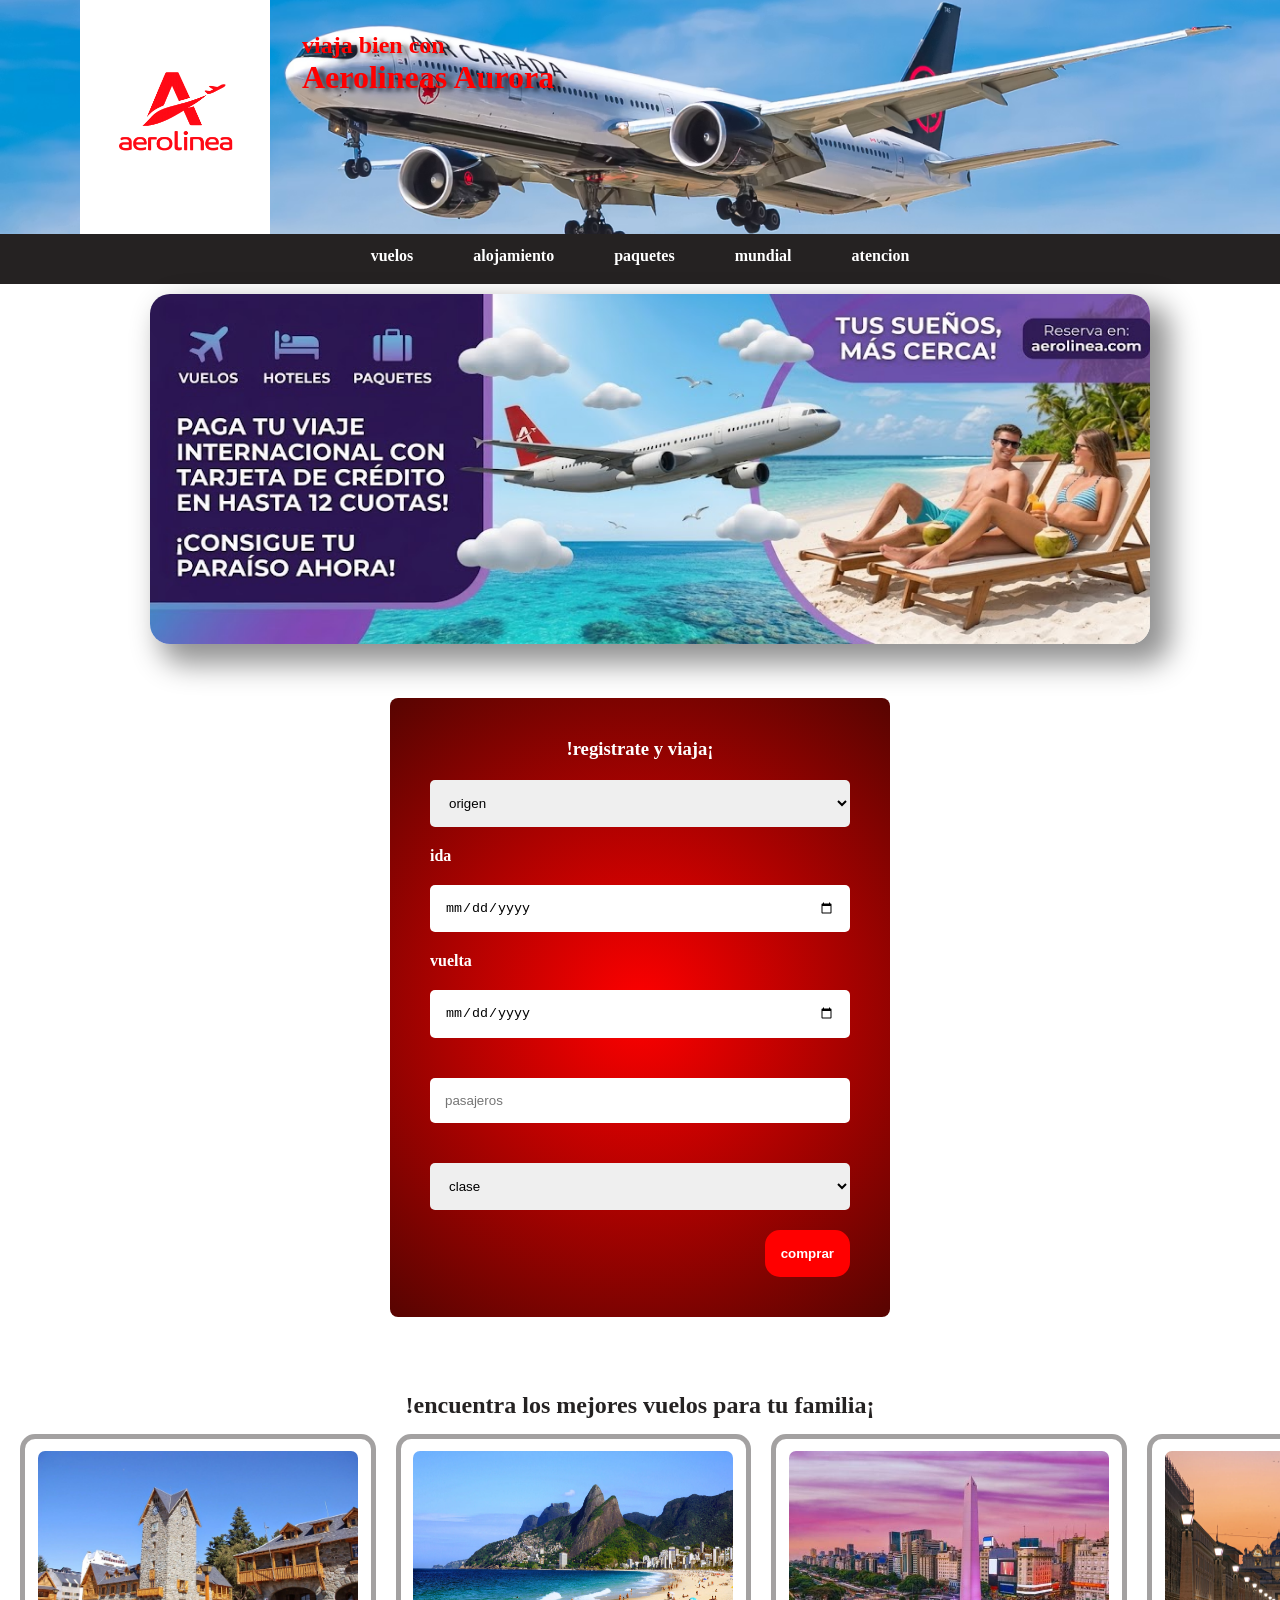
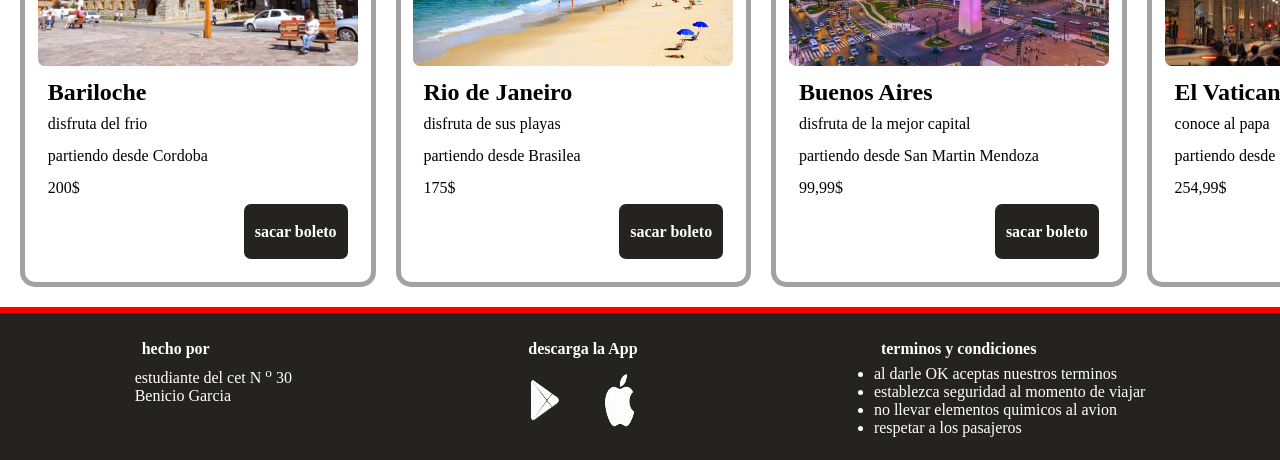
<file: index.html>
<!DOCTYPE html>
<html lang="en">

<head>
    <meta charset="UTF-8">
    <meta name="viewport" content="width=device-width, initial-scale=1.0">
    <title>aerolinea Aurora</title>
    <link rel="stylesheet" href="index.css">
  
</head>

<body >
    

   
    <header class="header-degradado">
        
        <div class="caja-logo">
            <img  src="/assets-web/logo2.png" alt="">
        </div>
        <div class="titulo-principal">
            <h2>viaja bien con</h2>
            <h1>Aerolineas Aurora</h1>
        </div>
    </header>
    <nav>
        <ul>
          <li><a href="index.html">vuelos</a></li>
            <li><a href="pagina2.html">alojamiento</a></li>
            <li><a href="pagina3.html">paquetes</a></li>
            <li><a href="pagina4.html">mundial</a></li>
           <li><a href="pagina5.html">atencion</a></li> 
        </ul>
    </nav>
<section>
    <main>
  <div class="anuncio">
            <img class="imagen-anuncio" src="assets-web/anuncio2.jpg" alt="">
        </div>

            <section class="formulario">

        <form action="get">
               
                   
                        <div>
                            <h3 class="h3-form">!registrate y viaja¡</h3>
                        </div>
                        <div>
                            <div>
                                <select class="inscribir" name="origen" id="provincia">
                                    <option value="">origen</option>
                                    <option value="BA">Buenos Aires</option>
                                    <option value="BR">Bariloche</option>
                                    <option value="SF">Santa Fe</option>
                                    <option value="CB">Cordoba</option>
                                    <option value="VM">Viedma</option>
                                    <option value="NQ">Neuquen</option>
                                </select>
                            </div>
                            <div>
                                <label for="fecha-ida">ida</label>
                                <input class="inscribir" type="date" id="fecha-ida" name="ida" min="2026-01-01" >
                                <label for="fecha-ida">vuelta</label>
                                <input class="inscribir" type="date" id="fecha-vuelta" name="vuelta" min="2026-01-01">
                            </div>

                            <div>
                                <input class="inscribir" type="number" id="boletos" name="boletos" min="1"
                                    placeholder="pasajeros">
                            </div>
                            <div>
                                <select class="inscribir" class="inscribir" name="calidad" id="clase">
                                    <option value="">clase</option>

                                    <option value="economica">economica</option>
                                    <option value="media">media</option>
                                    <option value="media">premiun</option>
                                </select>
                            </div>
                            <div class="caja-boton-form" >
                                <input class="btn-form" type="submit" id="boton" name="comprar" value="comprar">

                            </div>
        </form>
       </section>



      

        <section class="caja-card">
            <div class="h2-img">
                <h2>!encuentra los mejores vuelos para tu familia¡</h2>
            </div >
            <div class="conteiner-card">
                <article class="card">
                    <img  class="img-card" src="assets-web/bariloche.jpg" alt="">
                    <div class="card-text">
                        
                        <h2>Bariloche</h2>

                        <P>disfruta del frio</P>
                        <p>partiendo desde Cordoba</p>
                        <p>200$</p>
                    
                    <div class="card-btn">
                    <a  href="" class="boton">sacar boleto</a>
                    </div>
                    </div >
                </article>

                <article class="card" >
                    <img class="img-card" src="assets-web/rio de janeiro.webp" alt="">
                    <div class="card-text">
                        <h2>Rio de Janeiro</h2>

                        <p>disfruta de sus playas</p>
                        <p>partiendo desde Brasilea</p>

                        <p>175$</p>
                    
                    <div class="card-btn">
                    <a href="" class="boton">sacar boleto</a>
                    </div>
                    </div>
                </article >

                <article class="card">
                    <img class="img-card" src="assets-web/BN.jpg" alt="">
                    <div  class="card-text">
                        <h2>Buenos Aires</h2>

                        <p>disfruta de la mejor capital</p>
                        <p>partiendo desde San Martin Mendoza</p>
                        <p>99,99$</p>
                   <div class="card-btn">
                    <a href=""  class="boton">sacar boleto</a>
                    </div>
                     </div>
                </article>

                    <article class="card">
                    <img class="img-card" src="assets-web/el vaticano.webp" alt="">
                    <div  class="card-text">
                        <h2>El Vaticano</h2>

                        <p>conoce al papa </p>
                        <p>partiendo desde madrid</p>
                        <p>254,99$</p>
                   <div class="card-btn">
                    <a href=""  class="boton">sacar boleto</a>
                    </div>
                     </div>
                </article>

                 <article class="card">
                    <img class="img-card" src="assets-web/cusco.jpg" alt="">
                    <div  class="card-text">
                        <h2>Cusco</h2>

                        <p>ve a mirar las famosas cerros de colores </p>
                        <p>partiendo desde punta arenas</p>
                        <p>99,99$</p>
                   <div class="card-btn">
                    <a href=""  class="boton">sacar boleto</a>
                    </div>
                     </div>
                </article>
                
            </div>
        </section>

    </main>

    </div>

    <footer>
        <section class="foot">
            <div>
                <p class="title-footer">hecho por</p>
                <div>
                    <p>estudiante del cet N <sup>o</sup> 30</p>
                    <p>Benicio Garcia</p>
                </div>
            </div>
            <div>
                <p class="title-footer"> descarga la App</p>

                <div  class="caja-foot-img" >
                    <img class="foot-img" src="assets-web/play white.png" alt="">
                    <img class="foot-img" src="assets-web/logo aple white.png" alt="">

                </div>
            </div>
            <div>
                <p class="title-footer">terminos y condiciones</p>
                <div>
                    <ul>
                        <li>al darle OK aceptas nuestros terminos</li>
                        <li>establezca seguridad al momento de viajar</li>
                        <li>no llevar elementos quimicos al avion</li>
                        <li>respetar a los pasajeros</li>
                    </ul>
                </div>
            </div>

        </section>
    </footer>
</body>

</html>
</file>
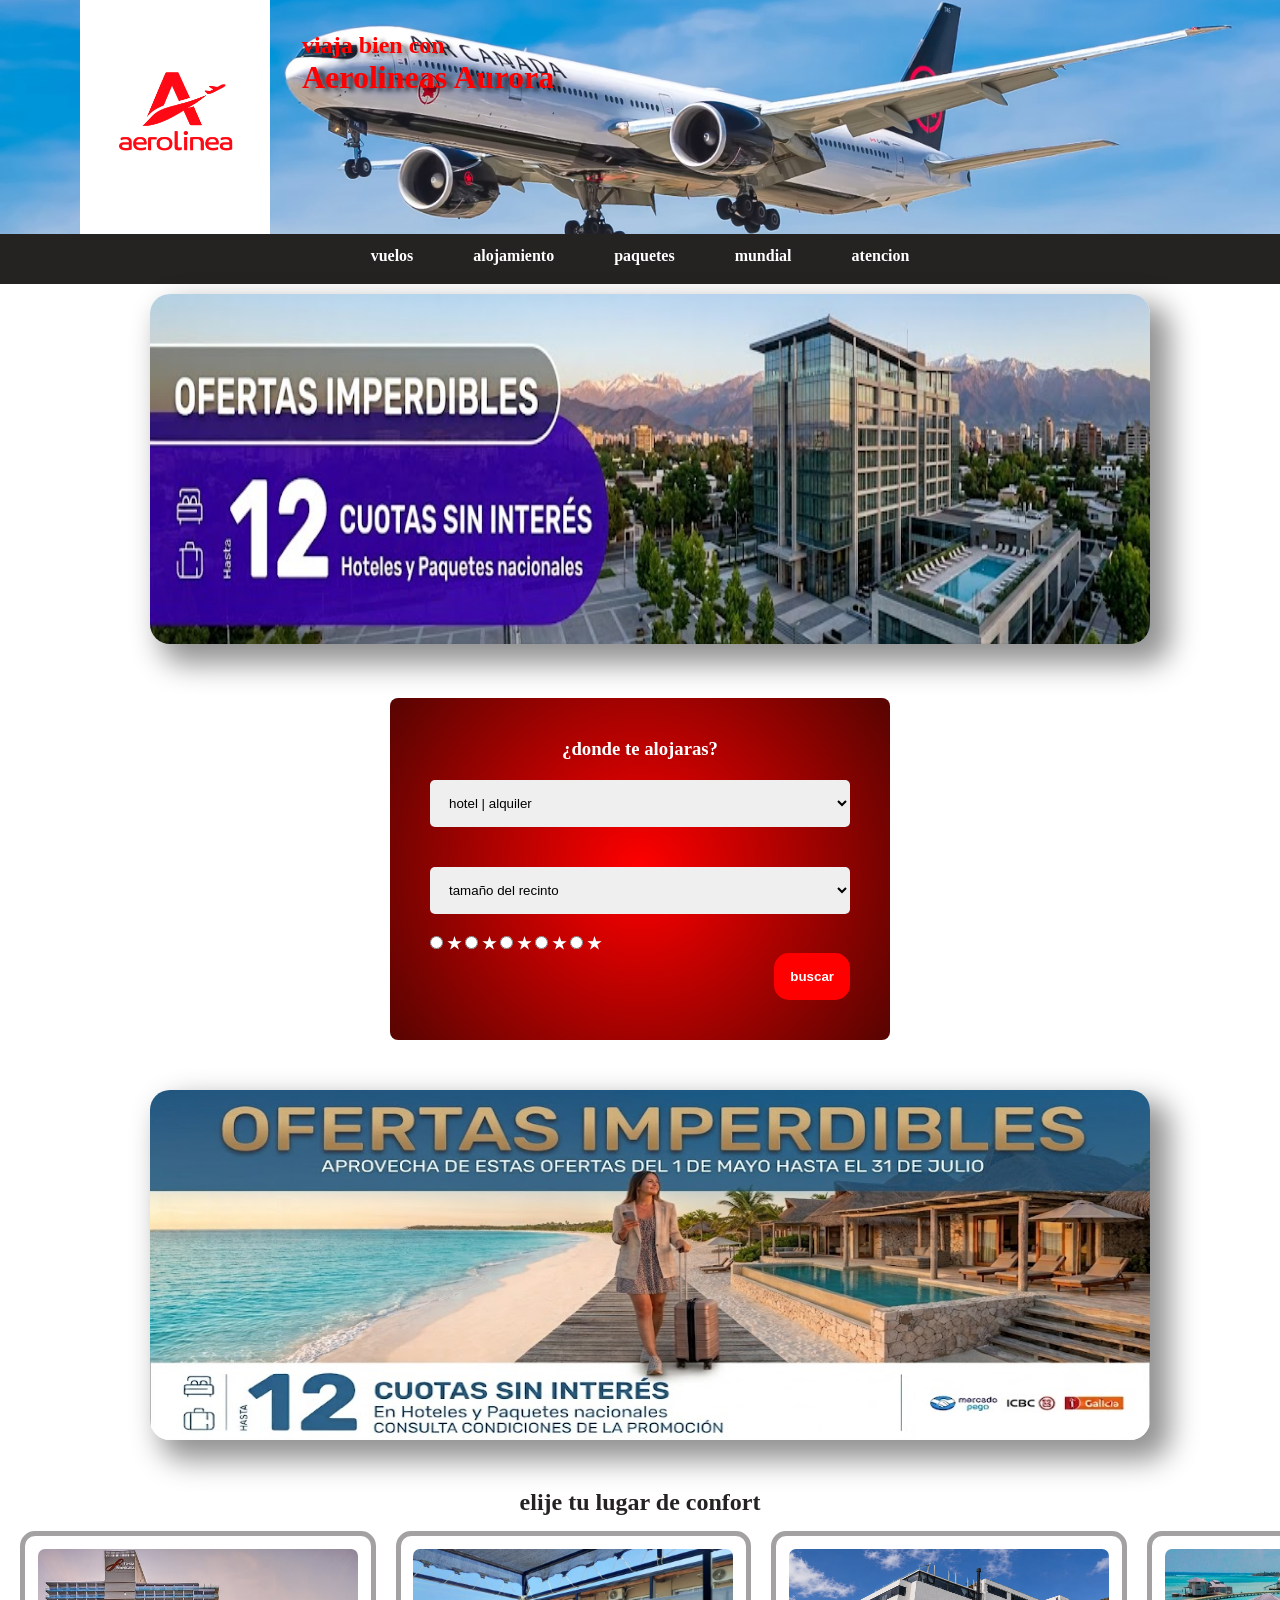
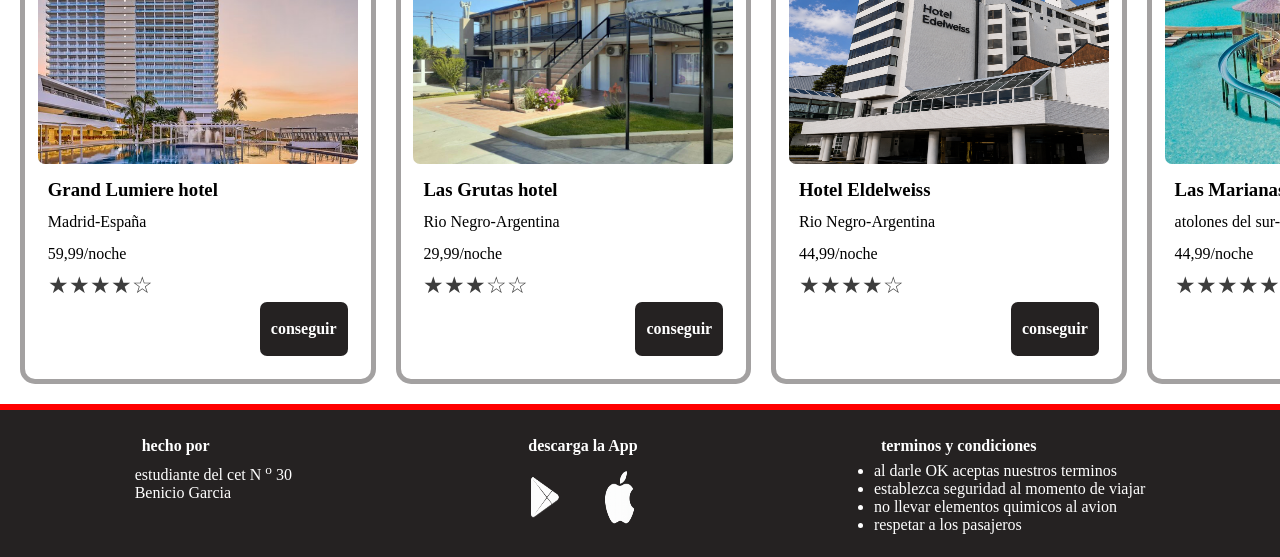
<file: pagina2.html>
<!doctype html>
<html lang="en">

<head>
    <meta charset="UTF-8" />
    <meta name="viewport" content="width=device-width, initial-scale=1.0" />
    <title>pagina2</title>
    <link rel="stylesheet" href="index.css" />
</head>

<body>
    <header>
        <div class="caja-logo">
            <img src="/assets-web/logo2.png" alt="">
        </div>
        <div class="titulo-principal">
            <h2>viaja bien con</h2>
            <h1>Aerolineas Aurora</h1>
        </div>
    </header>
    <nav>
        <ul>
             <li><a href="index.html">vuelos</a></li>
            <li><a href="pagina2.html">alojamiento</a></li>
            <li><a href="pagina3.html">paquetes</a></li>
            <li><a href="pagina4.html">mundial</a></li>
           <li><a href="pagina5.html">atencion</a></li> 
        </ul>
    </nav>

    <main>
       <div class="anuncio">
                <img class="imagen-anuncio" src="assets-web/anuncio-hoteles.jpg" alt="" />
               
               
            
               
                
            </div>
            <section class="formulario">
                <form action="get">
                    <div>
                        <h3 class="h3-form">¿donde te alojaras?</h3>
                    </div>
                    <div>
                        <select class="inscribir" name="residencia" id="residendcia">
                            <option value="">hotel | alquiler</option>
                            <option value="hotel">hotel</option>
                            <option value="alquiler">alquiler</option>
                        </select>
                    </div>
                    <div>
                        <select class="inscribir" name="tamaño" id="lugar">
                            <option value="">tamaño del recinto</option>
                            <option value="individual">individual</option>
                            <option value="mediano">mediano</option>
                            <option value="familiar">familiar</option>
                        </select>
                    </div>
                    <div class="conteiner-estrellas">
                       
                        <input class="input-estrellas" type="radio" name="estrella" id="estrella" />
                         <labe class="estrellas" for="estrella">★</label>

                        
                        <input class="input-estrellas" type="radio" name="estrella" id="estrella" />
                         <label  class="estrellas" for="estrella">★</label>


                       
                        <input class="input-estrellas" type="radio" name="estrella" id="estrella" />
                         <label  class="estrellas" for="estrella">★</label>

                       
                        <input class="input-estrellas" type="radio" name="estrella" id="estrella" />
                         <label  class="estrellas" for="estrella">★</label>

                        
                        <input class="input-estrellas" type="radio" name="estrella" id="estrella" />
                        <label  class="estrellas" for="estrella">★</label>
                    </div>
                    <div class="caja-boton-form">
                        <input class="btn-form" type="submit" id="buscar" name="buscar" value="buscar" />
                    </div>
                </form>
            </section>
            
<div class="anuncio">
                
                <img class="imagen-anuncio" src="assets-web/anuncio2 hoteles.jpg" alt="" />
               
            
               
                
            </div>

      

        <section class="caja-card">
            <div class="h2-img">
                <h2>elije tu lugar de confort</h2>
            </div>
            <div class="conteiner-card">


                <article class="card">

                    <img class="img-card" src="assets-web/hotel.jpg" alt="" />

                    <div class="card-text">
                        <h3>Grand Lumiere hotel</h3>

                        <p>Madrid-España</p>

                        <p>59,99/noche</p>

                        <p class="p-estrellas">★★★★☆</p>

                        <div class="card-btn">
                            <a href="" class="boton">conseguir</a>
                        </div>
                    </div>
                </article>


                <article class="card">

                    <img class="img-card" src="assets-web/Lasgrutas2.jpg" alt="" />

                    <div class="card-text">
                        <h3>Las Grutas hotel</h3>

                        <p>Rio Negro-Argentina</p>

                        <p>29,99/noche</p>

                        <p  class="p-estrellas">★★★☆☆</p>

                        <div class="card-btn">
                            <a href="" class="boton">conseguir</a>
                        </div>
                    </div>
                </article>


                <article class="card">

                    <img class="img-card" src="assets-web/hotel eldeweiss.png" alt="" />

                    <div class="card-text">
                        <h3>Hotel Eldelweiss</h3>

                        <p>Rio Negro-Argentina</p>

                        <p>44,99/noche</p>

                        <p  class="p-estrellas">★★★★☆</p>

                        <div class="card-btn">
                            <a href="" class="boton">conseguir</a>
                        </div>
                </article>

                <article class="card">

                    <img class="img-card" src="assets-web/lasmarianas.jpg" alt="" />

                    <div class="card-text">
                        <h3>Las Marianas Hotel</h3>

                        <p>atolones del sur-Maldivas</p>

                        <p>44,99/noche</p>

                        <p  class="p-estrellas">★★★★★</p>

                        <div class="card-btn">
                            <a href="" class="boton">conseguir</a>
                        </div>
                </article>

                <article class="card">

                    <img class="img-card" src="assets-web/hoteles intercontiental.jpg" alt="" />

                    <div class="card-text">
                        <h3>Intercontinental Hotel</h3>

                        <p>Barcelona-España</p>

                        <p>44,99/noche</p>

                        <p  class="p-estrellas">★★★★☆</p>

                        <div class="card-btn">
                            <a href="" class="boton">conseguir</a>
                        </div>
                </article>
        </section>
        </div>

    </main>

    <footer>
        <section class="foot">
            <div>
                <p class="title-footer">hecho por</p>
                <div>
                    <p>estudiante del cet N <sup>o</sup> 30</p>
                    <p>Benicio Garcia</p>
                </div>
            </div>
            <div>
                <p class="title-footer"> descarga la App</p>

                <div class="caja-foot-img">
                    <img class="foot-img" src="assets-web/play white.png" alt="">
                    <img class="foot-img" src="assets-web/logo aple white.png" alt="">

                </div>
            </div>
            <div>
                <p class="title-footer">terminos y condiciones</p>
                <div>
                    <ul>
                        <li>al darle OK aceptas nuestros terminos</li>
                        <li>establezca seguridad al momento de viajar</li>
                        <li>no llevar elementos quimicos al avion</li>
                        <li>respetar a los pasajeros</li>
                    </ul>
                </div>
            </div>

        </section>
    </footer>
</body>

</html>
</file>
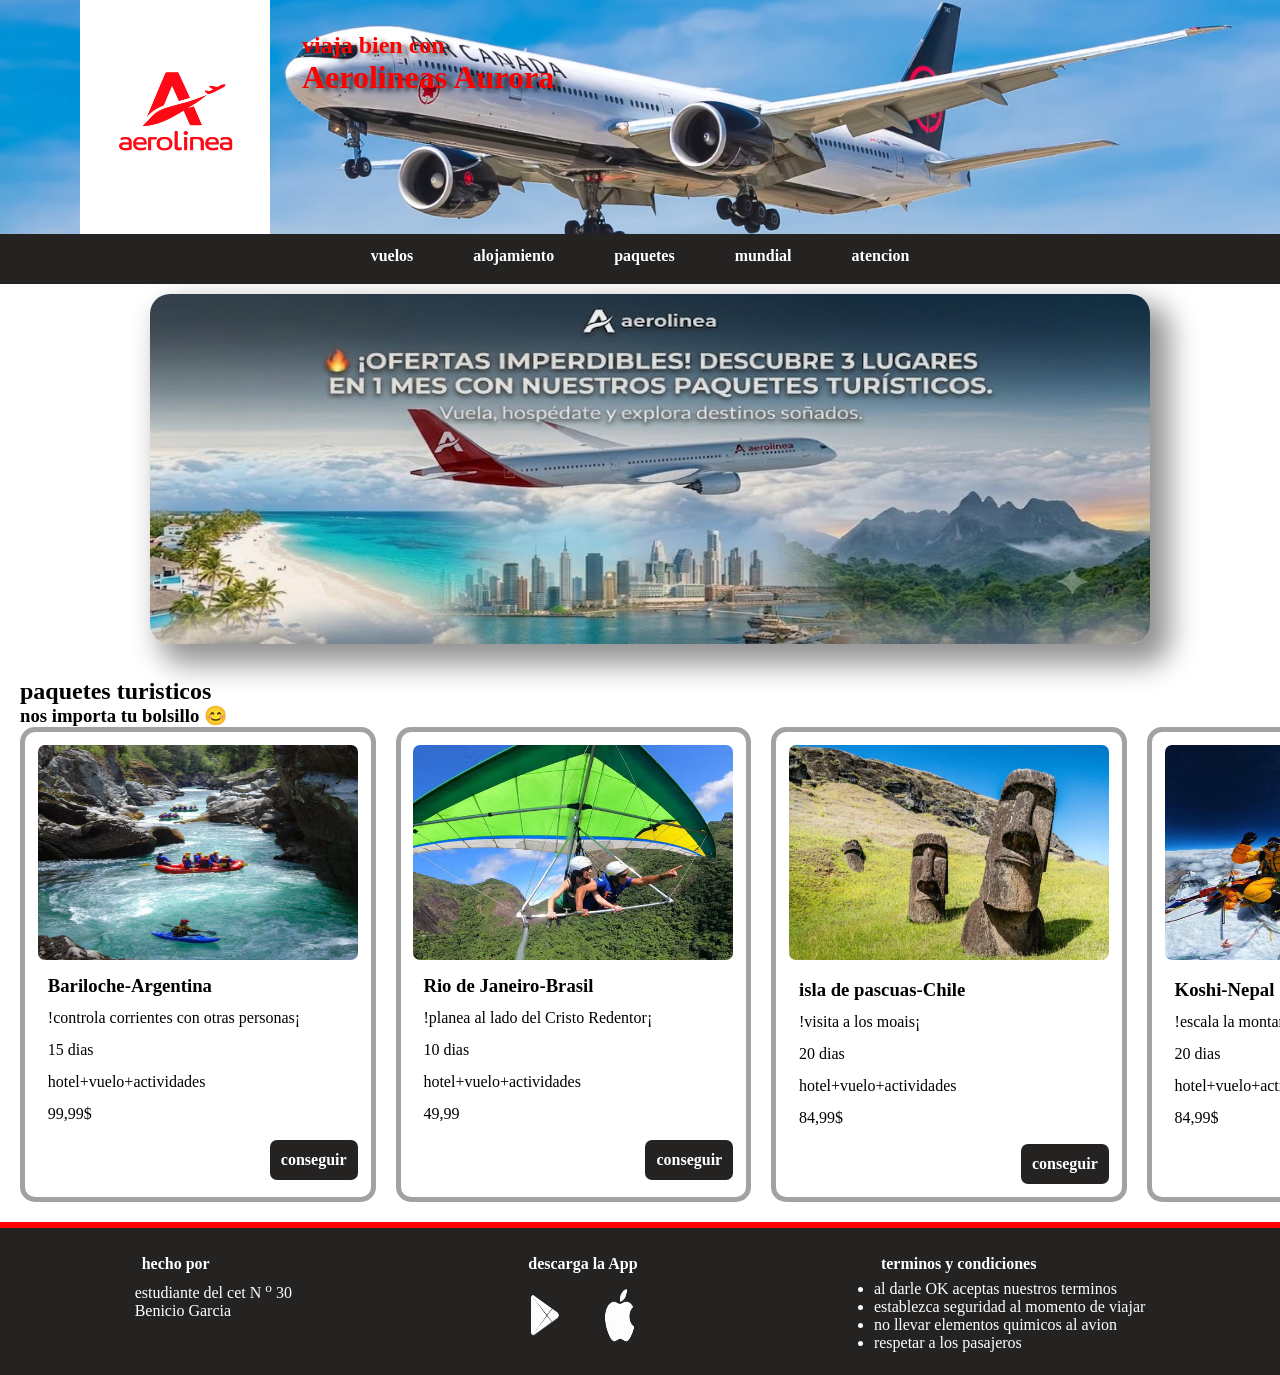
<file: pagina3.html>
<!DOCTYPE html>
<html lang="en">


<head>
    <meta charset="UTF-8">
    <meta name="viewport" content="width=device-width, initial-scale=1.0">
    <title>pagina3</title>
    <link rel="stylesheet" href="index.css">
</head>


<body>


    <header>
        <div class="caja-logo">
            <img src="/assets-web/logo2.png" alt="">
        </div>
        <div class="titulo-principal">
            <h2>viaja bien con</h2>
            <h1>Aerolineas Aurora</h1>
        </div>
    </header>

    <nav>
        <ul>
            <li><a href="index.html">vuelos</a></li>
            <li><a href="pagina2.html">alojamiento</a></li>
            <li><a href="pagina3.html">paquetes</a></li>
            <li><a href="pagina4.html">mundial</a></li>
           <li><a href="pagina5.html">atencion</a></li> 
        </ul>
    </nav>
    <main>

        </section >
        
        <div class="anuncio">
            <img class="imagen-anuncio" src="assets-web/anuncio-paquetes.jpg" alt="">
        </div>
       <section class="caja-card">
            <div >
            <h2>paquetes turisticos</h2>
            <h3>nos importa tu bolsillo 😊</h3>
            </div>
            <div class="conteiner-card">
            <article class="card">
                    <img class="img-card" src="assets-web/act bariloche.jpg" alt="">
               
                <div  class="card-text">
                    <h3>Bariloche-Argentina</h3>
                    <p>!controla corrientes con otras personas¡</p>
                    <p>15 dias</p>
                    <p>hotel+vuelo+actividades</p>
                    <p>99,99$</p>
                </div>
                <div class="card-btn">
                    <a class="boton" href="">conseguir</a>
               
                </div>
            </article> 


            <article class="card">
              
                    <img class="img-card" src="assets-web/act rio de janeiro.avif" alt="">
               
                <div  class="card-text">
                    <h3>Rio de Janeiro-Brasil</h3>
                    <p>!planea al lado del Cristo Redentor¡</p>
                    <p>10 dias</p>
                    <p>hotel+vuelo+actividades</p>
                    <p>49,99</p>
                </div>
                <div class="card-btn">
                    <a class="boton" href="">conseguir</a>
                </div>
            </article>


            <article class="card">
                <div>
                    <img class="img-card" src="assets-web/act isla pascuas.webp" alt="">
                </div>
                <div  class="card-text">
                    <h3>isla de pascuas-Chile</h3>
                    <p>!visita a los moais¡</p>
                    <p> 20 dias</p>
                    <p>hotel+vuelo+actividades</p>
                    <p>84,99$</p>
                </div>
                <div class="card-btn" >
                    <a class="boton" href="">conseguir</a>
                 </div>
                
            </article>
          
            <article class="card">
                <div>
                    <img class="img-card" src="assets-web/monte evrest.jpeg" alt="">
                </div>
                <div  class="card-text">
                    <h3>Koshi-Nepal</h3>
                    <p>!escala la montaña mas grande del mundo¡</p>
                    <p> 20 dias</p>
                    <p>hotel+vuelo+actividades</p>
                    <p>84,99$</p>
                </div>
                <div class="card-btn" >
                    <a  href="" class="boton">conseguir</a>
                 
                </div>
            </article>
          
            <article class="card">
                <div>
                    <img class="img-card" src="assets-web/safari africano.jpg" alt="">
                </div>
                <div  class="card-text">
                    <h3>Mpumalanga-Sudafrica</h3>
                    <p>vaya y vea animales exoyicos</p>
                    <p> 20 dias</p>
                    <p>hotel+vuelo+actividades</p>
                    <p>90$</p>
                </div>
                <div class="card-btn" >
                    <a class="boton" href="">conseguir</a>
                 </div>
                
            </article>
          
            
        </section>
          </div>
    </main>
    <footer>
        <section class="foot">
            <div>
                <p class="title-footer">hecho por</p>
                <div>
                    <p>estudiante del cet N <sup>o</sup> 30</p>
                    <p>Benicio Garcia</p>
                </div>
            </div>
            <div>
                <p class="title-footer"> descarga la App</p>

                <div class="caja-foot-img">
                    <img class="foot-img" src="assets-web/play white.png" alt="">
                    <img class="foot-img" src="assets-web/logo aple white.png" alt="">

                </div>
            </div>
            <div>
                <p class="title-footer">terminos y condiciones</p>
                <div>
                    <ul>
                        <li>al darle OK aceptas nuestros terminos</li>
                        <li>establezca seguridad al momento de viajar</li>
                        <li>no llevar elementos quimicos al avion</li>
                        <li>respetar a los pasajeros</li>
                    </ul>
                </div>
            </div>

        </section>
    </footer>
</body>


</html>
</file>
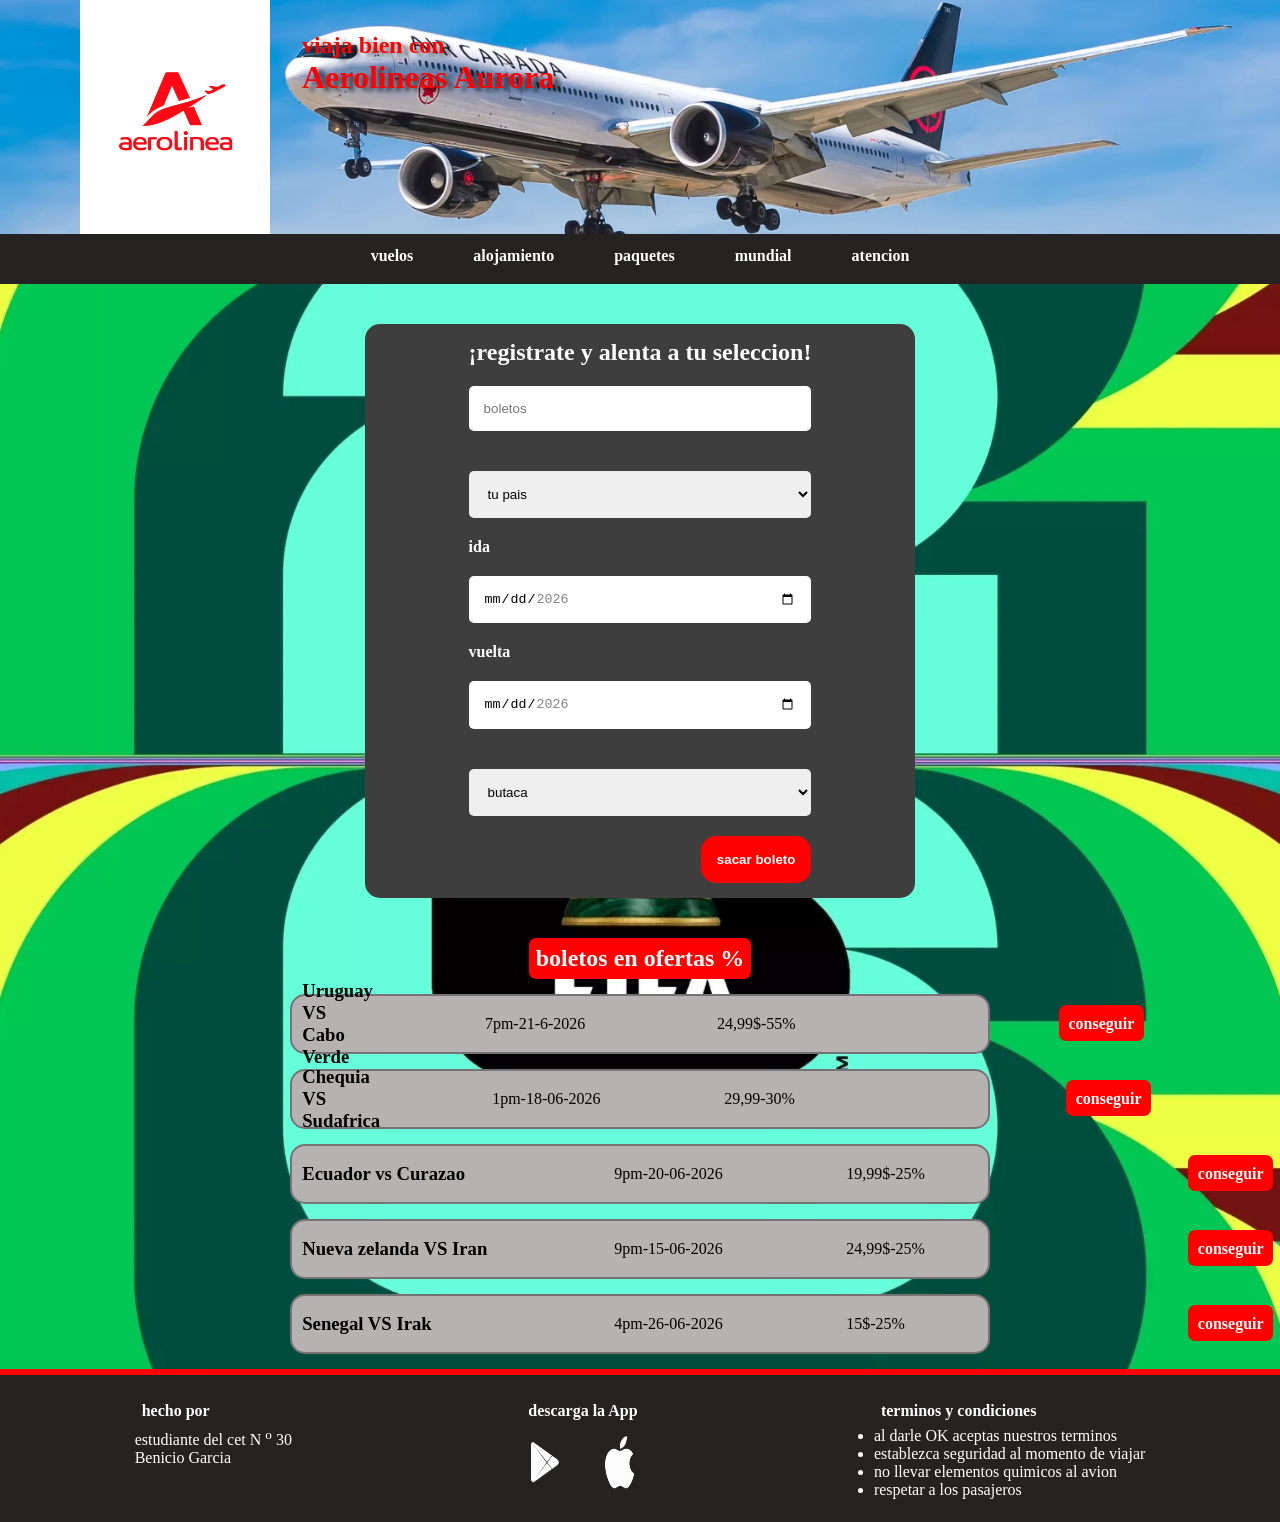
<file: pagina4.html>
<!DOCTYPE html>
<html lang="en">


<head>
    <meta charset="UTF-8">
    <meta name="viewport" content="width=device-width, initial-scale=1.0">
    <title>pagina4</title>
    <link rel="stylesheet" href="index.css">
</head>


<body class="fondo-pagina4" >
    <header>
        <div class="caja-logo">
            <img src="/assets-web/logo2.png" alt="">
        </div>
        <div class="titulo-principal">
            <h2>viaja bien con</h2>
            <h1>Aerolineas Aurora</h1>
        </div>
    </header>
    <nav>
        <ul>
            <a href="index.html">vuelos</a>
            <a href="pagina2.html">alojamiento</a>
            <a href="pagina3.html">paquetes</a>
            <a href="pagina4.html">mundial</a>
            <a href="pagina5.html">atencion</a>
        </ul>
    </nav>
    <main >
        <div class="contenedor-form">


            <section class="formulario4">
                <form action="">
                    <div>
                        <h2>¡registrate y alenta a tu seleccion!</h2>
                    </div>
                    <div>
                        <input class="inscribir" type="number" id="pasajeros" name="pasajeros" min="1" max="6"
                            placeholder="boletos">
                    </div>
                    <div>
                        <select class="inscribir" name="pais" id="pais">
                            <option value="">tu pais</option>
                            <option value="arg">Argentina</option>
                            <option value="bra">Brasil</option>
                            <option value="ale">Alemania</option>
                            <option value="ita">Italia</option>
                            <option value="Uru">Uruguay</option>
                            <option value="fra">Francia</option>
                            <option value="esp">España</option>
                            <option value="ing">Inglaterra</option>
                            <option value="portu">Portugal</option>
                            </option>
                        </select>
                    </div>
                    <div>
                        <label for="ida">ida</label>
                        <input class="inscribir" type="date" name="calendario" id="ida" min="2026-01-01"
                            max="2026-07-19">


                        <label for="vuelta">vuelta</label>
                        <input class="inscribir" type="date" name="calendario" id="vuelta" min="2026-01-01"
                            max="2026-07-19">
                    </div>
                    <div>
                        <select class="inscribir" name="bandeja" id="lugar">
                            <option value="">butaca </option>
                            <option value="bandeja1">primera bandeja</option>
                            <option value="bandeja2">segunda bandeja</option>
                            <option value="bandeja3">tercera bandeja</option>
                        </select>
                    </div>
                    <div class="caja-boton-form">
                        <input class="btn-form" type="submit" value="sacar boleto" id="boton">
                    </div>

                </form>


        </div>


        </section>
        <section>
            <div  class="caja-h2-mundial">
 <h2 class="h2-mundial">boletos en ofertas %</h2>
            </div>
           
            <div class="contenedor-partidos">
                <article class="article-partidos">
                    <div class="h3-partidos">
                        <h3>Uruguay VS Cabo Verde</h3>
                    </div>
                    <div>
                        <p class="horario">7pm-21-6-2026</p>
                    </div>

                    <div>
                        <div class="precio">
                            <p>24,99$-55%</p>
                        </div>

                    </div>
                    <div class="caja-boton">
                        <a class="partidos-boton" href="">conseguir</a>
                    </div>
                </article>
                <article class="article-partidos">
                    <div class="h3-partidos">
                        <h3 >Chequia VS Sudafrica</h3>
                    </div>
                    <div>
                        <p  class="horario">1pm-18-06-2026</p>
                    </div>

                    <div >
                        <p class="precio">29,99-30%</p>
                    </div>


                    <div class="caja-boton">
                        <a class="partidos-boton" href="">conseguir</a>
                    </div>

                </article>
                <article class="article-partidos">
                    <div>
                        <h3 class="h3-partidos">Ecuador vs Curazao</h3>
                    </div>
                    <div >
                        <p class="horario">9pm-20-06-2026</p>
                    </div>

                    <div>
                        <p class="precio">19,99$-25%</p>
                    </div>


                    <div class="caja-boton">
                        <a class="partidos-boton" href="">conseguir</a>
                    </div>

                </article>

                <article class="article-partidos">
                    <div>
                        <h3 class="h3-partidos">Nueva zelanda VS Iran</h3>
                    </div>
                    <div >
                        <p class="horario">9pm-15-06-2026</p>
                    </div>

                    <div>
                        <p class="precio">24,99$-25%</p>
                    </div>


                    <div class="caja-boton">
                        <a class="partidos-boton" href="">conseguir</a>
                    </div>

                </article>
                <article class="article-partidos">
                    <div>
                        <h3 class="h3-partidos">Senegal VS Irak</h3>
                    </div>
                    <div >
                        <p class="horario">4pm-26-06-2026</p>
                    </div>

                    <div>
                        <p class="precio">15$-25%</p>
                    </div>


                    <div class="caja-boton">
                        <a class="partidos-boton" href="">conseguir</a>
                    </div>

                </article>
            </div>
        </section>
    </main>
    <footer>
        <section class="foot">
            <div>
                <p class="title-footer">hecho por</p>
                <div>
                    <p>estudiante del cet N <sup>o</sup> 30</p>
                    <p>Benicio Garcia</p>
                </div>
            </div>
            <div>
                <p class="title-footer"> descarga la App</p>

                <div class="caja-foot-img">
                    <img class="foot-img" src="assets-web/play white.png" alt="">
                    <img class="foot-img" src="assets-web/logo aple white.png" alt="">

                </div>
            </div>
            <div>
                <p class="title-footer">terminos y condiciones</p>
                <div>
                    <ul>
                        <li>al darle OK aceptas nuestros terminos</li>
                        <li>establezca seguridad al momento de viajar</li>
                        <li>no llevar elementos quimicos al avion</li>
                        <li>respetar a los pasajeros</li>
                    </ul>
                </div>
            </div>

        </section>
    </footer>
</body>


</html>
</file>
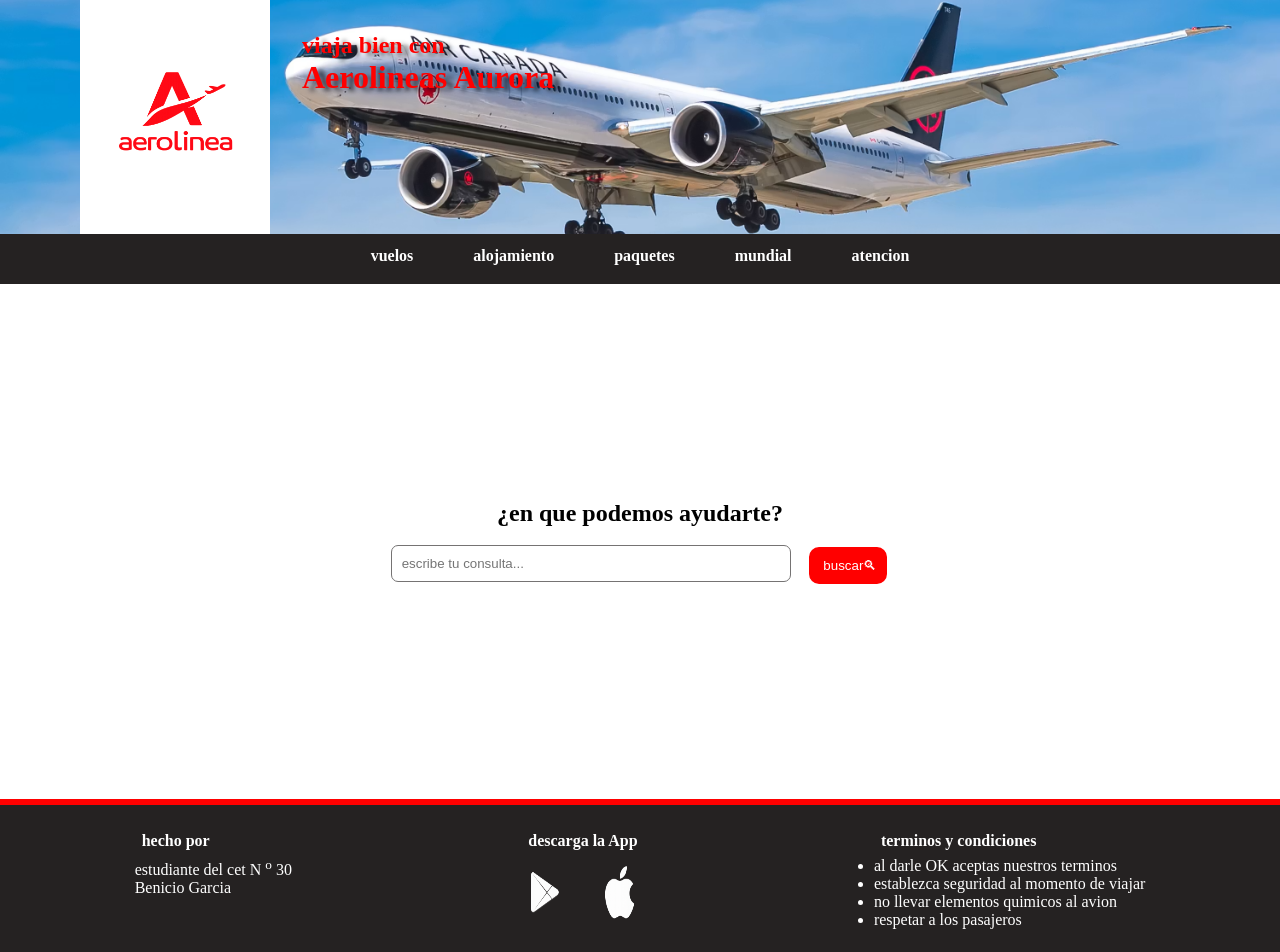
<file: pagina5.html>
<!doctype html>
<html lang="en">
  <head>
    <meta charset="UTF-8" />
    <meta name="viewport" content="width=device-width, initial-scale=1.0" />
    <title>pagina5</title>
    <link rel="stylesheet" href="index.css" />
  </head>
  <body>
    <header>
      <div class="caja-logo">
        <img src="/assets-web/logo2.png" alt="" />
      </div>
      <div class="titulo-principal">
        <h2>viaja bien con</h2>
        <h1>Aerolineas Aurora</h1>
      </div>
    </header>
    <nav>
      <ul>
        <a href="index.html">vuelos</a>
        <a href="pagina2.html">alojamiento</a>
        <a href="pagina3.html">paquetes</a>
        <a href="pagina4.html">mundial</a>
        <a href="pagina5.html">atencion</a>
      </ul>
    </nav>
    <main class="section-pagina5">
      <section>
        <div class="h2-chat">
          <h2>¿en que podemos ayudarte?</h2>
        </div>
        <form action="get">
          <div class="section-chat">
            <div>
              <input
                class="chat"
                type="text"
                id="texto"
                name="chat"
                placeholder="escribe tu consulta..."
              />
            </div>

            <div class="caja-boton">
              <input
                class="boton-buscar"
                type="submit"
                id="boton"
                name="comprar"
                value=" buscar🔍︎"
              />
            </div>
          </div>
        </form>
      </section>
    </main>
    <footer>
      <section class="foot">
        <div>
          <p class="title-footer">hecho por</p>
          <div>
            <p>estudiante del cet N <sup>o</sup> 30</p>
            <p>Benicio Garcia</p>
          </div>
        </div>
        <div>
          <p class="title-footer">descarga la App</p>

          <div class="caja-foot-img">
            <img class="foot-img" src="assets-web/play white.png" alt="" />
            <img class="foot-img" src="assets-web/logo aple white.png" alt="" />
          </div>
        </div>
        <div>
          <p class="title-footer">terminos y condiciones</p>
          <div>
            <ul>
              <li>al darle OK aceptas nuestros terminos</li>
              <li>establezca seguridad al momento de viajar</li>
              <li>no llevar elementos quimicos al avion</li>
              <li>respetar a los pasajeros</li>
            </ul>
          </div>
        </div>
      </section>
    </footer>
  </body>
</html>
</file>
<file: index.css>
*{
 margin: 0; 
    padding: 0;/*para que quede sin bordes*/ 
    box-sizing: border-box;/*para incluir su propio paddign a los elementos*/
}
body{
    margin: auto;
   
}

header{
   
display: flex;/*hace que elementos dentro del titulo se puedan mover*/

color:#FF0000 ;/*le da color al titulo*/

gap: 2em;/*separa los elementos del header*/
 background-image: url(assets-web/avion-header.avif);/*le da una imagen al header */
 background-repeat: no-repeat;/*hace que la imagen no se repita multiples veces*/
    background-size: cover;/*achica la imagen*/
    background-position: center;/*posiciona la imagen del header en el centro*/
   
    padding-left: 5em;/*le un espacio a la izquierda del header*/
    text-shadow: 7px 3px 4px rgba(0,0,0,0.57);/*para que el texto tenga sombra*/
   
    
    
   


}

.titulo-principal{
  padding-top: 2em ;/*agranda el espacio arriba del titulo*/
}

.caja-logo{
    background-color: #fff;/*le da un color a la caja del logo*/
    padding-top: 50px;/*agranda el espacio de arriba de la caja*/
  padding-bottom: 50px;/*agranda el espacio de abajo de la caja*/
    
   
    
   
}

header img{
     width: 190px;/*le da un ancho fijo al tamaño del logo*/
    height: 130px;/*le da un alto fijo al tamaño del logo*/
    
    
  
   



}

nav{
    background-color: #252222;/*le da un color de fondo al nav*/
   padding: 0.8em;/*le da un espacio invisible a los nav*/
   height: 50px;/*le da un alto fijo al elemento del nav*/
}
nav ul{
display: flex;/*permite que los elementos del nav se puedan mover*/
list-style: none;/*elimina las viñetas de la lista que contiene al nav*/

justify-content: center;/*aliena los elementos del nav*/
gap: 60px;/*separa los elementos del nav*/
}

nav a{
    color: #fff;/*le da un color a los elementos al nav*/
    font-weight: 900;/*le da un espesor a las letras del nav*/
    text-decoration: none;/*le quita el subrayado prederteminado de los enlaces*/
  
  
}
nav a:hover{/*el hover para cuando pasas por encima de el haga un cambio*/
    border-bottom: 2.5px solid #fff; /*cada ves que pasas por encima y hace un cambio se muestra por ej un borde blanco*/
    
}

   
 .h3-form{
    text-align: center;/*centra el titulo del formulario*/
}  
.formulario {
  
    background: radial-gradient(circle, rgba(255, 0, 0, 1) 0%, rgba(87, 4, 1, 1) 100%);/*le da un degrade de color al fondo del formulario*/
    padding: 40px;/*le da un espacio a los inputs del formulario*/
    border-radius: 8px;/*le da un borde al formulario*/
    color: #fff;/*le da un color a las letras del formulario*/
    font-weight: 900;/*le da un espesor a las letras del formulario*/
    max-width: 500px;  /*le da un limite al ancho para poder expandice*/    
    margin: 40px auto;   /*centra el formulario al centro*/ 
}

.inscribir {
    width: 100%;  /*le da un espacio 100% a los input que pueden ocupar para poder expandirce */      
    margin: 20px 0;   /*separa los elementos dentro del formulario*/     
    border-radius: 5px;/*le da un borde al formulario*/
    padding: 15px;/*separa los elementos del formulario de modo que no toque el formulario*/
    border: none;/*le quita el borde prederterminado a los input*/
 
}
.btn-form{
    padding: 11px;/*le da un tamaño al boton del formulario*/
    border-radius: 15px;/*le da un borde al boton del formulario*/
    background-color: #FF0000;/*le da un color de fondo al boton*/
   border: 5px solid #FF0000;/*le da un borde y color al boton*/
   color: #fff;/*cambia las letras de color del boton*/
    font-weight: 900;/*le da un espesor a las letras del boton del formulario*/
}
.btn-form:hover{/*cambia el color del boton del formulario cuando pasas el cursor por encima*/
background-color: #fff;/*cambianno el color del boton*/
color: #FF0000;/*cambiandole el color de as letras del boton*/
border: 5px solid #fff;/*y dandole un borde */
}
.caja-boton-form{
    display: flex;/*hace que el boton se mueva*/
    justify-content: end;/*mueve el boton al fin */
}
.anuncio{
    width: 100%;/*le da al anuncio un espacio del 100% para ocupar*/
   max-width: 1000px;/*le da un limite para exoandirce a los costados*/
   
   margin: 0 auto    ;/*centra el anuncio*/


   
    
    
}
.imagen-anuncio{
   width: 100%;/*la imagen del anuncio ocupa un 100% de su espacio*/
    height: 350px;/*le da un alto al anuncio*/
   border-radius: 20px;/*le da un borde al anuncio*/
    margin: 10px;/*le da un espacio invicible al anuncio separadole de los otros elementos*/
     box-shadow: 15px 15px 29px 5px rgba(0,0,0,0.43);
-webkit-box-shadow: 15px 15px 29px 5px rgba(0,0,0,0.43);/*le da una sombra al anuncio*/
-moz-box-shadow: 15px 15px 29px 5px rgba(0,0,0,0.43);

    
}
.h2-img{
    display: flex;/*permite que el tiutlo de las imagenes se pueda mover*/
    justify-content: center;/*centra el titulo*/
  padding: 15px;/*sepaar el titulo de las imagenes*/
  color: #252222;/*le da un color a las letras del anuncio*/
   
}
.caja-card{
    padding: 20px;/*separa las card*/
 
}
.img-card{
    height: 215px;/*le da un alto a al conteiner de la imagen*/
    width: 320px;/*le da un ancho a al conteiner de la imagen*/
    border-radius: 7px;/*le da un borde de las imagenes*/
}

.conteiner-card{
    display: flex;/*el display flex ya alinea las card automaticamente horizontalmente*/

    gap: 20px;/*separa los elemento adentro de las card*/
   
}
.card{
    display: flex;/*permite que el contenido de la card se mueva libremente*/
    flex-direction: column;/*alinea el contenido de las card en columna*/
    border: 5px solid #8d8b8bce;/*le un borde a la card */
    border-radius: 15px;/*le da un bordes a la card*/
    padding: 0.8em;/*separa la imagen del borde la card*/

   
    

}
.card-text{
    
    padding: 10px;/*sepra los textos de la card*/
    line-height: 2em;/*le da un alto fijo a la card*/
}


.card-btn{
display: flex;

justify-content: end;/*manda el boton de la card al final*/


}

.boton{
     background-color: #252222;/*le da un color al fondo del boton*/
    color: #fff;/*le da un color a las letras del boton*/
    text-decoration: none;/*elimina el subrayado prederterminado*/
    font-weight: 900;/*le da unespesor a las letras*/
    padding: 0.7em ;/*le da un tamalo al boton*/
    border-radius: 7px;/*le da un borde al boton*/
    
    

}
.boton:hover{/*cambia el color del boton de las card al pasar el cursor*/
color: #fffdfd;/*cambiando el color de las letras del boton*/
background-color: #0066ff;/*y cambiando el color del boton*/
}
.foot{
    display: flex;/*permite que lo elementos del footeer se peudan mover*/
      border-top: 6px solid #FF0000;/*le da una linea arriba de la caja del footer*/
    background-color: #252222;/*le da un color de fondo al footer*/
    justify-content: space-around;/*seprara los elementos con el espacio sobrante*/
    padding: 20px;/*le da un tamaño al footer*/
    color: #fff;/* le da color a las letras del footer*/
   
}
.caja-foot-img{
  
display: flex;/*permite que las imagenes del footer se puedan mover*/
justify-content: center;/*centra las imagenes del footer*/
width: 120px;/*le da un espacio a la caja de las plataformas de descargas*/
}
.foot-img{
   
    
    height: 75px;/*le da un alto a la imagende las plataformas de descargas*/
    width: 75px;/*le da un ancho a la imagende las plataformas de descargas  */
}
.title-footer{
   
 padding: 7px;/*separa el titulo del elemento del footer de su contenido*/
    font-weight: 900;/*le da un espesor a las letras*/
}

/*pagina2*/

.p-estrellas{
    font-size: 23px;/*agranda las estrellas */
    color: #3d3d3d;/*le da un color a las estrellas*/
}
/*pagina3*/
/*pagina4*/

.fondo-pagina4{
     background-image: url(assets-web/fondo-munidal-pagina.webp);/*le da una imagen al header */
 background-repeat: no-repeat;/*hace que lai magen no se repita multiples veces*/
    background-size: cover;/*achica la imagen*/
    background-position: center;/*posiciona la imagen del header en el centro*/
    
}

.formulario4{
    display: flex;/*para que los elementos del formulario se puedan mover*/

    background-color: #3e3e3e;/*le da un color al formulario*/
    justify-content: center;/*para que los elemetos del formulario se puedan alinear al centro*/
     padding: 15px;/*para que los elementos del formulario no se peguen al borde*/
    border-radius: 8px;/*le da un borde al formulario*/
    color: #fff;/*le da el color de las letras al formulario*/
     font-weight: 900;/* le da espesor*/
     color: #fff;/*le da un color a las letras del formulario*/
     border-radius: 15px;/*le da un borde al formulario*/
      
    max-width: 550px; /* le da un espacio a los costados al formulario*/
    margin: 40px auto; /*separa el formualrio de otros contenidos*/

   

}



.contenedor-partidos{
width: 57%;/*le da un ancho para ocupar*/
margin: 0 auto;/*centra los card al centro*/

 
}
.caja-h2-mundial{
    display: flex;/*perimite que el titulo se pueda mover*/
justify-content: center;/*centra el titulo */

}
.h2-mundial{
background-color: #FF0000;/*le da un color al titulo*/
color: #fff;/*le da un color a las letras del titulo*/
    padding:7px ;/*le un espacio al titulo*/
    border-radius: 7px;/*le da un borde a la caja del ttulo*/
}
.article-partidos{
    display: flex;/*permite que las cards se puedan mover en su caja*/
    height: 60px; /*le da una altura fija*/
  align-items: center; /*  alinea el contenido centralmente en el eje y*/ 
  gap: 7em;    /*separa los contenidos entre si en la card*/          
  padding: 10px;/*permite que lo elementos se sepren del borde*/
  background-color: #b7b2b2;/*le da un color aq la card*/
  margin: 15px;/*separa las card entre si*/
  border-radius: 15px;/*le da un borde a la card*/
  border: 2px solid #757373;/*le da un borde de la card y le da un corlor*/
   
    
}


.h3-partidos {
   
  width: 200px; /*separa los lelemtos entre si para que se vea simetrico con los otros*/   
  margin: 0;
}

.precio {
    
  width: 220px;  /*separa los lelemtos entre si para que se vea simetrico con los otros*/   
}
.horario{
    
    width: 120px;/*separa los lelemtos entre si para que se vea simetrico con los otros*/  
}

.caja-boton{
  
    padding: 10px;/*le da un espacio al boton*/
    border-radius: 10px;/*alinea las esquinas de la caja*/
}
.partidos-boton {
     
  background-color: #FF0000;/*le da un color al fondo del boton*/
    color: #fff;/*le da un color a las letras del boton*/
    text-decoration: none;/*quita elc subrayado prederterminado*/
    font-weight: 900;/*le da un espesor a las letras*/
    padding: 0.6em ;/*le da un tamaño al boton*/
    border-radius: 7px;/*le da un borde al boton*/
 
  
}
.partidos-boton:hover{/*el hover para cuando pasas por encima de el haga un cambio*/
   color: #FF0000;/*cambiando el color de las letars*/
background-color: #fff;/*y de la caja*/
}



/*pagina5*/
.section-pagina5{
    display: flex;/*permite que los elemnetos se puedan mover*/
    justify-content: center;/*alinea los elementos al centro en el eje x*/
    align-items: center;/*alinea los elementos en el eje y*/
min-height: 515px;/*le da un alto fijo*/
}
.section-chat{
    display: flex;/*permite que los elementos como titulo input y boton se peudan mover*/

  min-height: 50px;
}
.chat{
    padding: 10px;/*aumenta el grosor del input*/
  width: 400px;/*le da un ancho fijo*/
  margin: 8px;/*lo separa con otros elementos*/
  border-radius: 7px;/*alinea las esquinas del input*/
    border: none;/*le quita el borde prederterminado*/
    border: 1px solid #757373;/*le da un borde y un color a ese borde*/
}


.boton-buscar{
    background-color: #FF0000;/*le un color al boton*/
    padding: 8px;/*le da un espacio al boton dandole un espesor*/
    border-radius: 10px;/*alinea los bordes*/
    border: 3px solid  #FF0000 ;/*le da un borde y un color a ese borde*/
    color: #fff;/*le da un color a las letras del boton*/
}
.h2-chat{
display: flex;/*permite que el titulo se peuda mover*/
justify-content: center;/*centra el titulo en el eje x*/
margin: 10px;/*separa el titulo de los elementos vecinos*/
}
</file>
